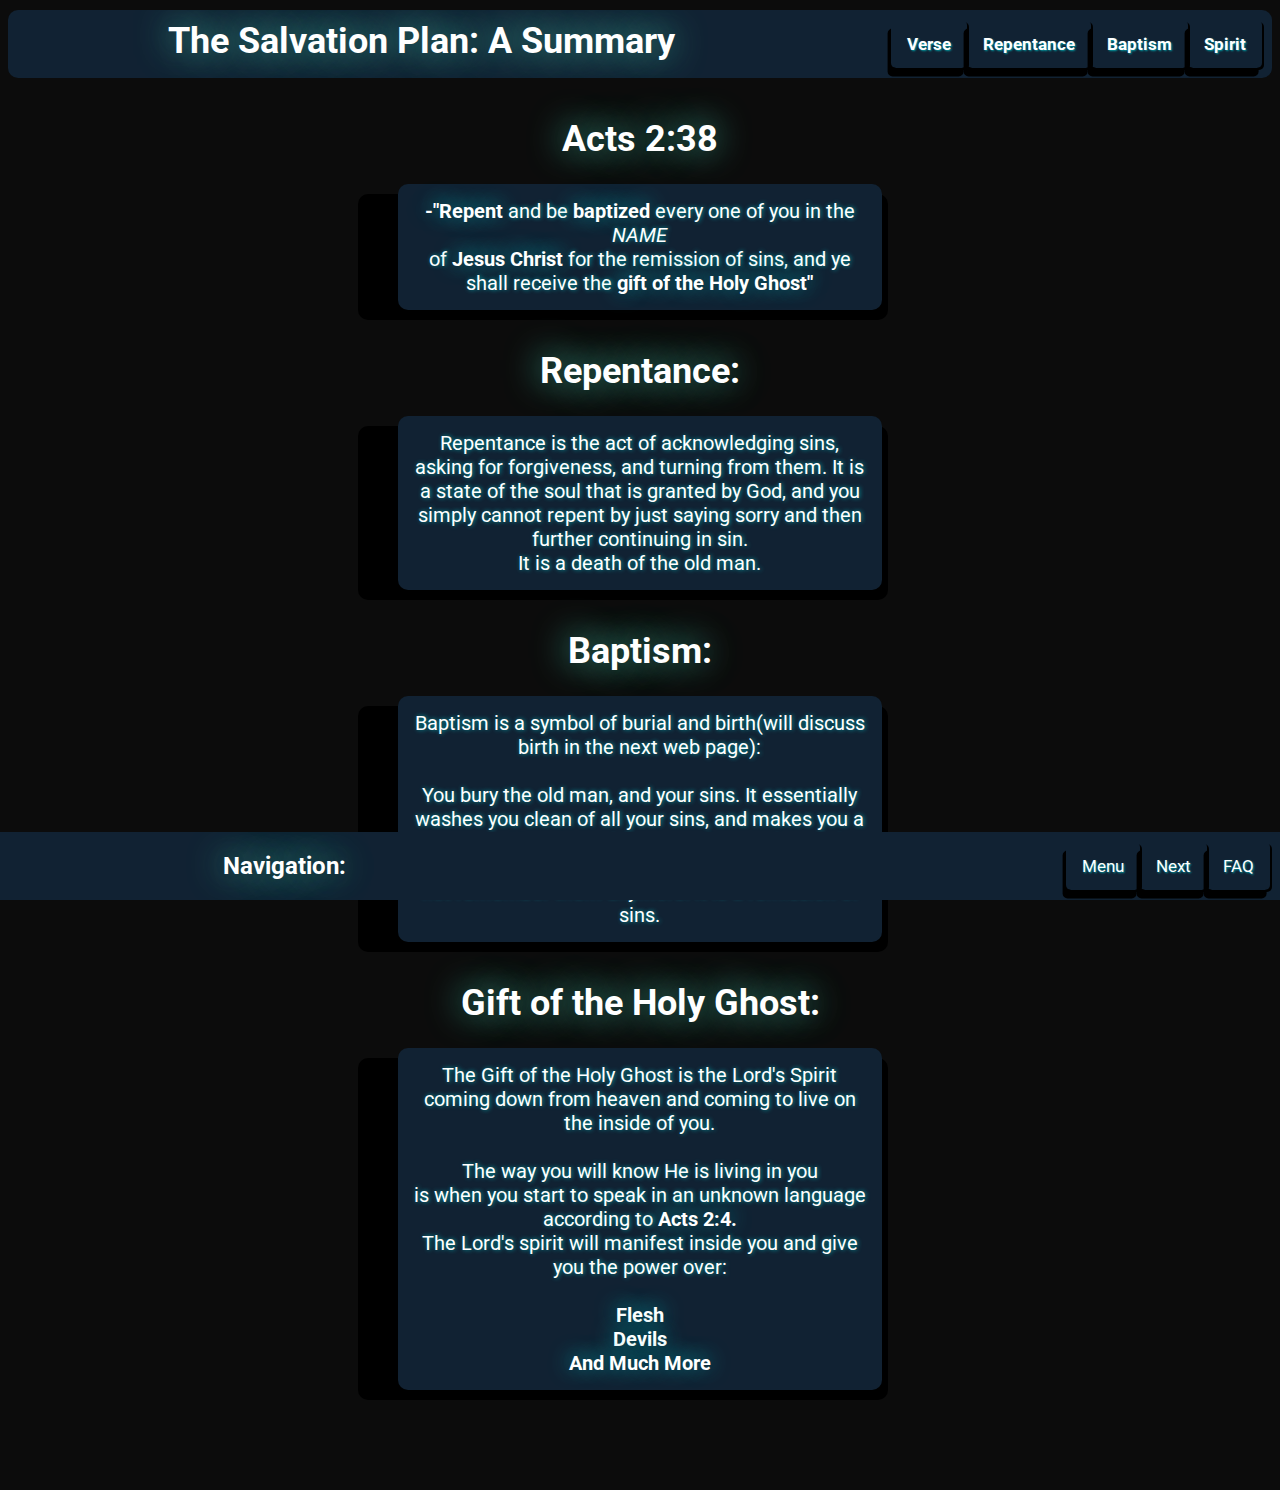
<file: index.html>
<!DOCTYPE html>
<html>
<!-- just trying to work -->
  <head>

	<meta name="viewport" content="width=device-width, initial-scale=1" />
	<meta charset="utf-8">
	<title> Col2 Development</title>
	<link href="style.css" rel="stylesheet">
	<link href="https://fonts.googleapis.com/css2?family=Roboto:wght@400;500;700&display=swap" rel="stylesheet">
</head>

<body>

	<aside>
  <nav id="nav-id">
    <h2> Navigation: </h2>
    <ul>
     <li display='none'><a>Menu</a></li>
      <li><a>Next</a></li>
      <li><a href='faq.html'>FAQ</a></li>
    </ul>
  </nav>
</aside>
	<main>
			<nav>
		<header id="title">
			<h1> The Salvation Plan: A Summary</h1>
		</header>

		<ul>
			
				<li><a href="#Verse"> <strong>Verse </strong></a> </li>
		

		
				<li> <a href="#Repent"> <strong>Repentance </strong></a></li>
		

		
				<li><a href="#Baptism"><strong> Baptism </strong></a></li>
			

		
				<li><a href="#Gift"><strong>Spirit</strong></a></li>
			
		</ul>
	</nav>


	<section id="Verse">
		<header>
			<h1> Acts 2:38 </h1>
		</header>
		<article>
			<p> <strong> -"Repent </strong> and be <strong> baptized </strong> every one of you in the <em> NAME </em>
				<br> of <strong> Jesus Christ </strong> for the remission of sins, and ye shall receive the
				<strong> gift of the Holy Ghost" </strong>
			</p>
		</article>
	</section>

	<section id="Repent">

		<header id="Title">
			<h1> Repentance: </h1>
		</header>
		<article>
			<p> Repentance is the act of acknowledging
				sins, asking for forgiveness, and turning from them. It is a state of the soul that is granted by God,
				and you simply cannot repent by just saying sorry and then further continuing in sin. <br> It is a death of the old man.
      </p>
		</article>
	</section>

	<section id="Baptism">
		<header>
			<h1> Baptism: </h1>
		</header>

		<article>
			<p> Baptism is a symbol of burial and birth(will discuss birth in the next web page): <br><br>
        You bury the old man, and your sins. It essentially washes you clean of all your sins, and makes you a new man. You start with a new slate and your sins are no longer on your record. This means God does not remember them anymore. It is a remission of sins.
      </p>
		</article>
	</section>

	<section id="Gift">
		<header>
			<h1> Gift of the Holy Ghost: </h1>
		</header>

		<article>
			<p> The Gift of the Holy Ghost is the Lord's Spirit
				coming down from heaven and coming to live
				on the inside of you. <br> <br>

        The way you will know He is living in you
				<br> is when you start to speak in an unknown language according to <strong> Acts 2:4.<br></strong> The
				Lord's spirit will manifest inside you and
				give you the power over: <br> <br>
				<strong> Flesh <br> Devils <br> And Much More</strong>
			</p>
		</article>
	</section>
	</main>

</body>

</html>
</file>
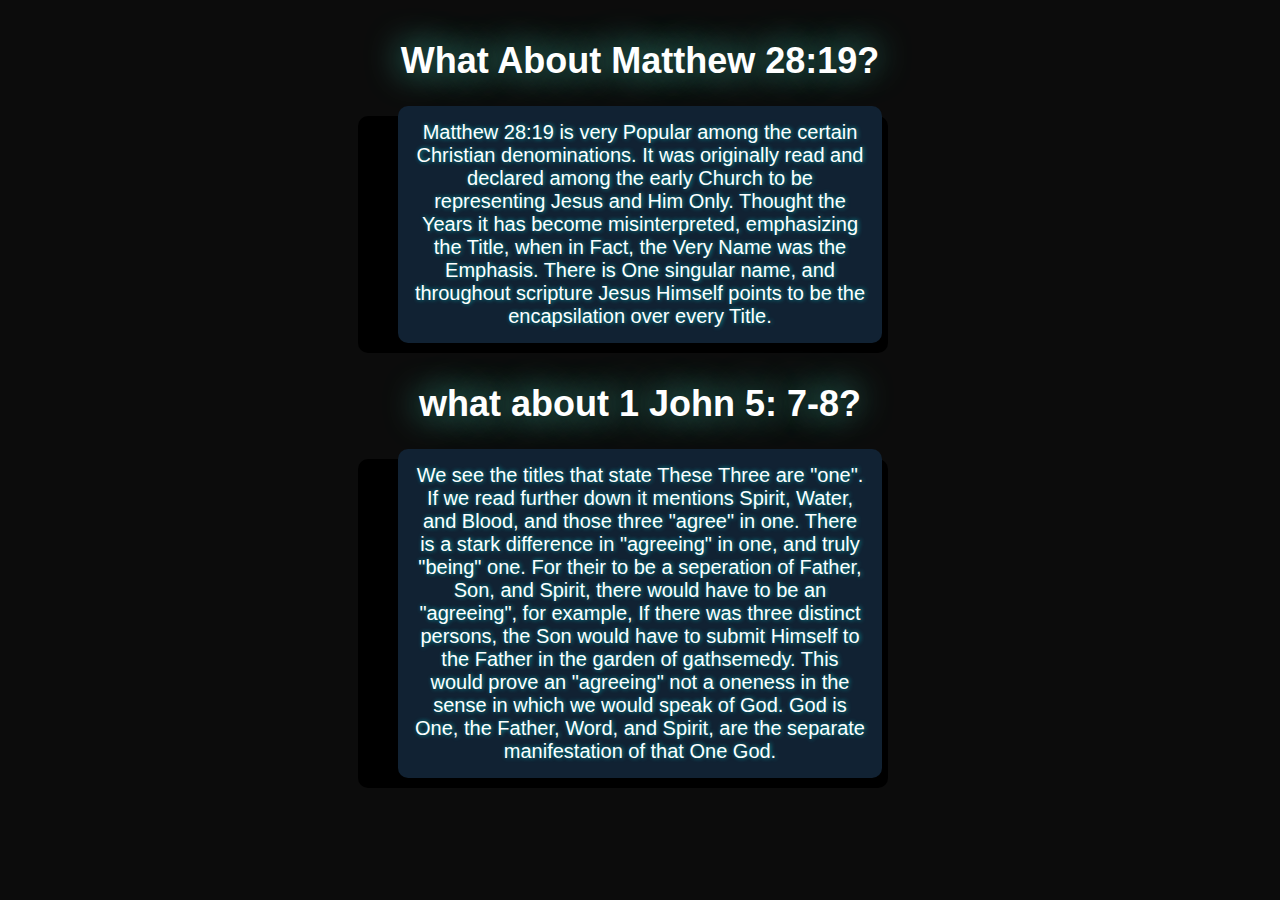
<file: faq.html>
<!DOCTYPE html>
<html lang="en">
<head>
  <meta charset="UTF-8">
  <meta name="viewport" content="width=device-width, initial-scale=1.0">
  <title>FAQ</title>
  <link rel="stylesheet" href="style.css">
</head>
<body>
<main>
  <section class="faq-section">
		<header>
			<h1></h1>
		</header>
		<article>
			<p>
			</p>
		</article>
	</section>


  <section class="faq-section">
		<header>
			<h1> </h1>
		</header>
		<article>
			<p>
			</p>
		</article>
	</section>


 	


</section>
</main>
</body>
<script src="scripts/main.js" type="module"></script>
</html>
</file>
<file: style.css>
*{
  font-family: Roboto, sans-serif;
  
}


body {
  background-color: #0c0c0c;
}

main{
  margin-bottom: 100px;
}

li {
  list-style-type: none;
}

aside nav {
  display: flex;
  border-radius: 0;
  height: 10%;
  width: 100%;
  position: fixed;
  left: 0;
  bottom: 0;

}
aside nav h2{
  width: 50%;
  height: 7%;
  text-align: center;
  
}

aside nav ul{
  padding-left: 38%;
}

nav {
  margin-top: 10px;
  background-color: #123;
  overflow: hidden;
  width: 100%;
  border-radius: 10px;
  
  box-shadow: 6px 10px neon, -2em 0.63em white;

}
#nav-id {
  height: fit-content;
}

nav a {
  float: right;
  text-align: center;
  padding: 14px 16px;
  text-decoration: none;
  font-size: 17px;

  text-shadow: 1px 1px 2px #00a0a8;
  color: white;
}

#title {
  float: left;
  color: #f2f2f2;
  text-align: center;
  margin-left: 150px;
}

#gift {
  
}

p {
  /* padding: auto; */
  margin: 0 auto;
  width: 35.9%;
  border-radius: 10px;
  background-color: #123;
  border: 10px #343;
  text-shadow: 1px -0.123px 4px #00a0a8;
  color: white;
  padding: 15px;
  box-shadow: 6px 10px #000, -2em 0.5em #000;
  font-size: 20px;

}

p strong {
  text-shadow: -0.5px -2px 20px #00a0a8;
}

header {
  font-size: 18px;
}

section {
  margin-top: 40px;
  text-align: center;
}

article {
  text-align: center;
}

ul {
  display: flex;
  list-style-position: inside;
  list-style-type: circle;
  margin: 10px;
  height: 96%;
  float: right;
}

a:hover {
  transform: scale(1.1);
  transition: color 0.3 ease;
}

a {
  border-radius: 5px;
  color: white;
  text-shadow: 2px 2px 2px black;

  box-shadow: 2px 2px #000, -0.2em 0.5em #000;
}

nav h1 {
  margin: 10px;
  border-radius: 5px;
  border: 13px #474;
  text-shadow: -2px -1px 34px #46c0a8;
  color: white;
}

h1,
  h2 {
  /*text-shadow: 2px 2px 2px      #000; */

  text-shadow: -1px -1px 34px #46c0a8;
  color: white;
}

article {
  display: flex;
  justify-content: center;
}

.holy-ghost {
 display: flex;
 justify-content: center;
 margin-bottom: 70px;
}

@media screen and (max-width: 780px) {
    nav ul {
        list-style: none;
        padding: 0;
        margin: 0;
    }

    nav ul li {
        display: block;
        padding: 10px;
    }

    nav ul li a {
        display: block;
        padding: 10px 15px;
        text-align: left;
    }

    nav a {
        float: none;
        display: block;
        text-align: left;
        padding: 10px;
        font-size: 14px;
    }
    
    #title {
        float: none;
        text-align: center;
        margin-left: 0;
        font-size: 18px;
    }

    p{
      padding-left: 30px;
      padding-right: 30px;

    }
    main nav li{
        padding-left: .2px;
    }
      aside nav ul{
        padding-left: 0;
      }
}
</file>
